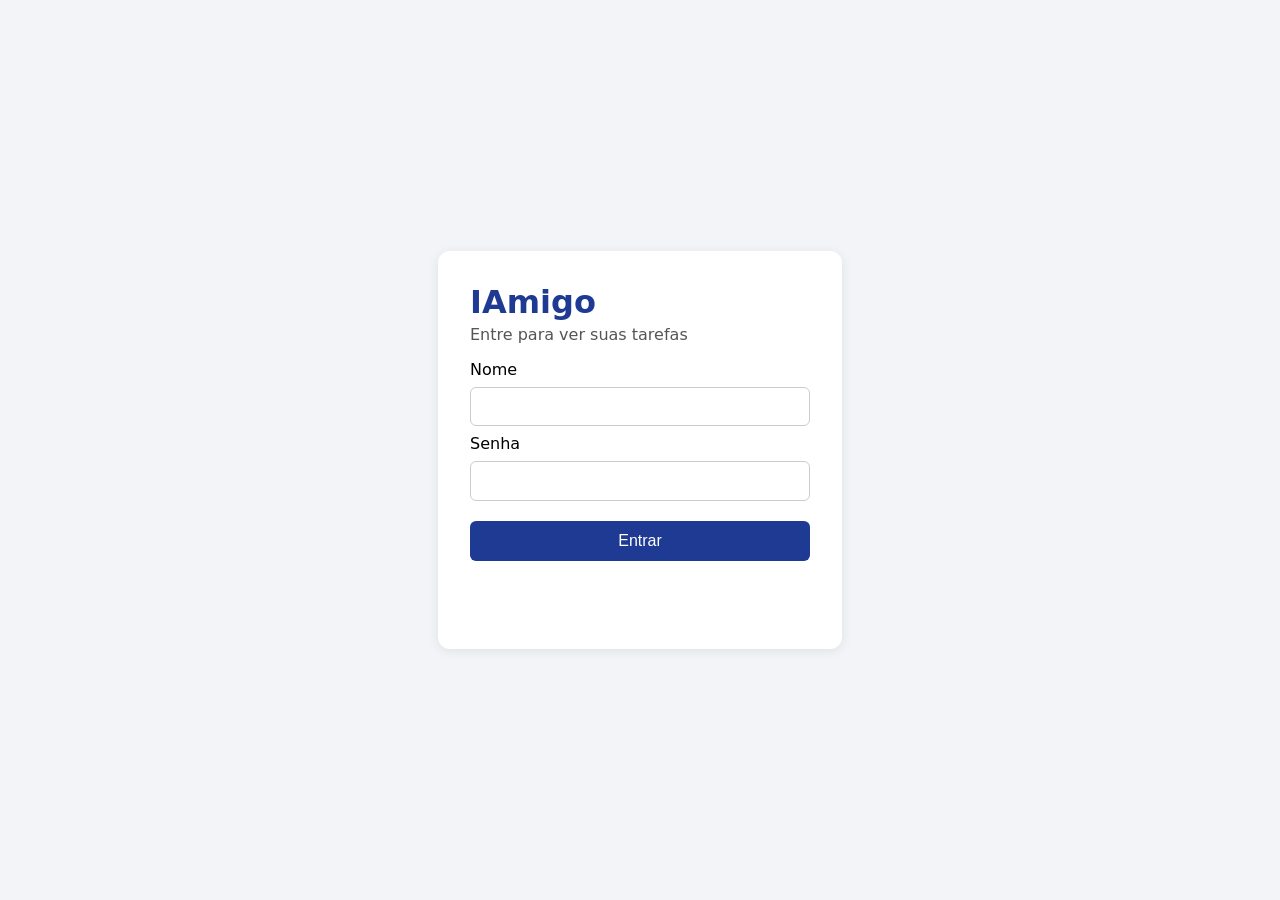
<file: tpac_mysql/tpac/frontend/index.html>
<!DOCTYPE html>
<html lang="pt-BR">
<head>
  <meta charset="UTF-8">
  <meta name="viewport" content="width=device-width, initial-scale=1">
  <title>IAmigo · Entrar</title>
  <link rel="stylesheet" href="style.css">
</head>
<body>
  <main class="cartao">
    <h1>IAmigo</h1>
    <p class="subtitulo">Entre para ver suas tarefas</p>

    <form id="form-login">
      <label for="nome">Nome</label>
      <input id="nome" type="text" autocomplete="username" required>

      <label for="senha">Senha</label>
      <input id="senha" type="password" autocomplete="current-password" required>

      <button id="botao-entrar" type="submit">Entrar</button>
    </form>

    <p id="mensagem" class="mensagem" role="status" aria-live="polite"></p>
  </main>

  <script src="api.js"></script>
  <script src="login.js"></script>
</body>
</html>
</file>
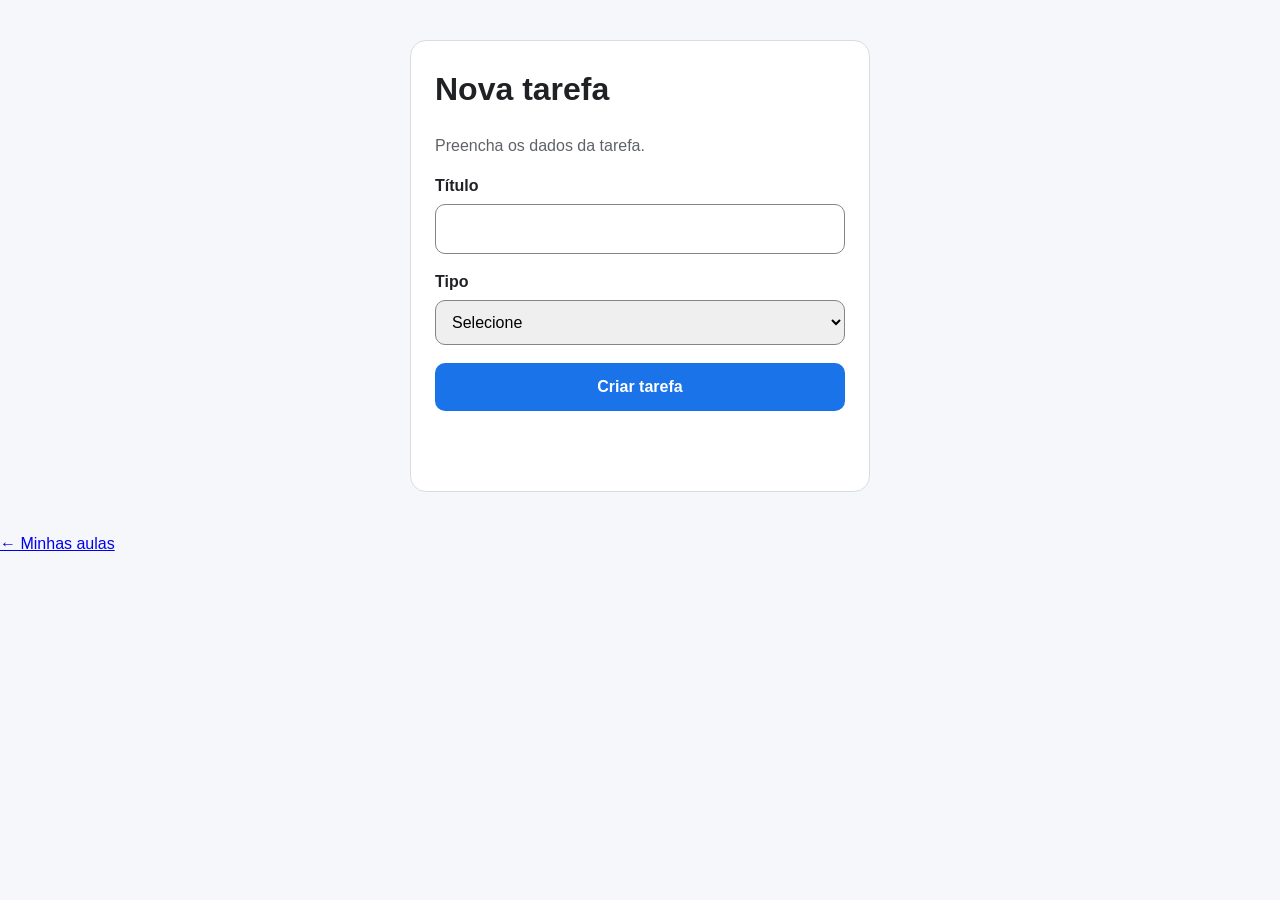
<file: tpac_mysql/tpac/frontend/nova-tarefa/index.html>
<!doctype html>
<html lang="pt-BR">
<head>
  <meta charset="utf-8">
  <meta name="viewport" content="width=device-width, initial-scale=1">
  <title>Nova tarefa</title>
  <link rel="stylesheet" href="style.css">
</head>
<body>
  <main class="container">
    <h1>Nova tarefa</h1>
    <p class="apoio">Preencha os dados da tarefa.</p>

    <form id="formulario" novalidate>
      <div class="campo">
        <label for="titulo">Título</label>
        <input id="titulo" name="titulo" type="text" required>
      </div>
      <div class="campo">
        <label for="tipo">Tipo</label>
        <select id="tipo" name="tipo" required>
          <option value="">Selecione</option>
          <option value="tarefas_diarias">Rotina diária</option>
          <option value="tarefas_educacionais">Estudos</option>
        </select>
      </div>
      <button type="submit">Criar tarefa</button>
      <p id="mensagem" class="mensagem" role="status" aria-live="polite"></p>
    </form>
  </main>

  <script src="script.js"></script>
<a class="edu-back" href="?k=pjp-fq2mrAE">← Minhas aulas</a></body>
</html>
</file>
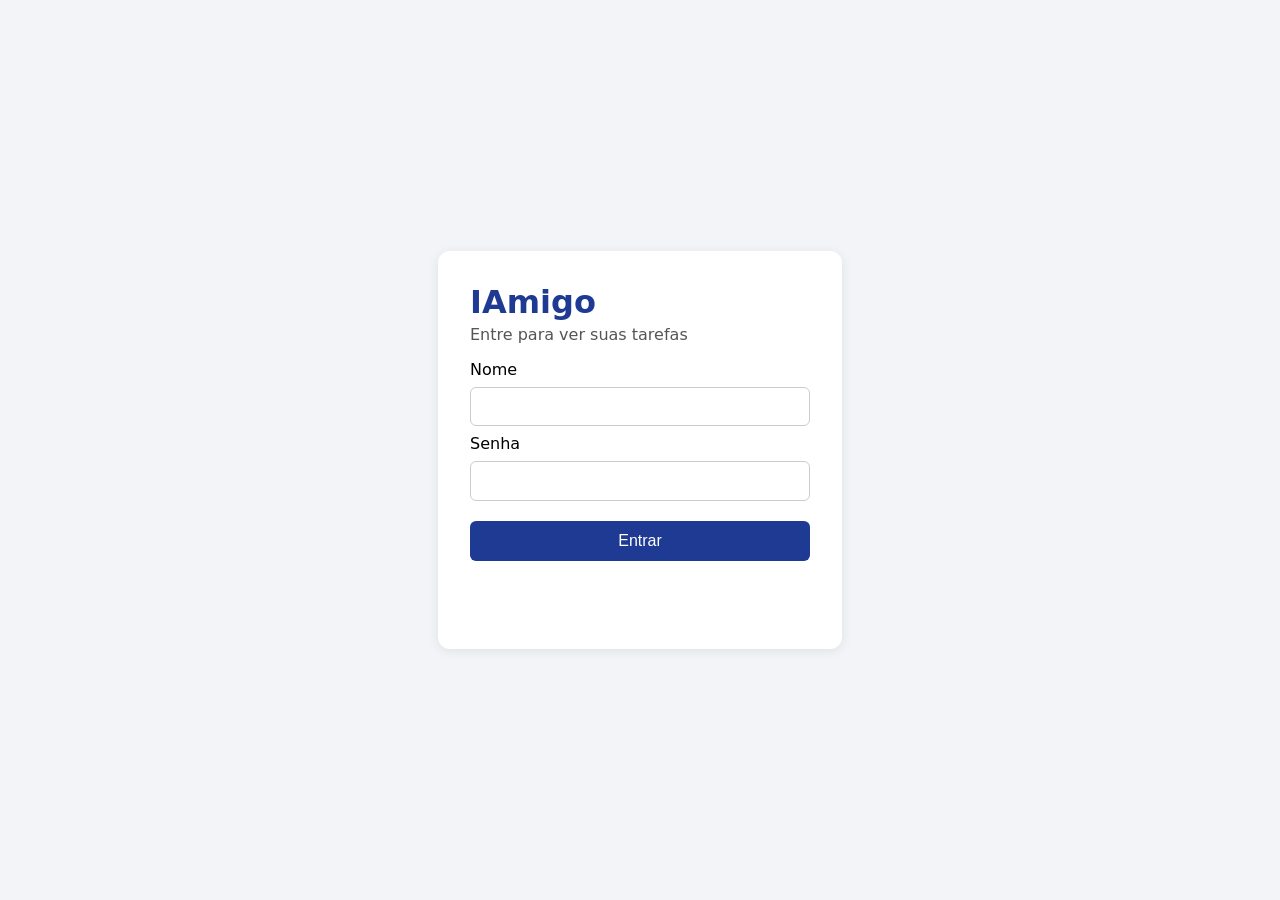
<file: tpac_mysql/tpac/frontend/painel.html>
<!DOCTYPE html>
<html lang="pt-BR">
<head>
  <meta charset="UTF-8">
  <meta name="viewport" content="width=device-width, initial-scale=1">
  <title>IAmigo · Minhas tarefas</title>
  <link rel="stylesheet" href="style.css">
</head>
<body>
  <main class="cartao">
    <h1 id="saudacao">IAmigo</h1>
    <p class="subtitulo">Suas tarefas</p>

    <p id="mensagem" class="mensagem" role="status" aria-live="polite"></p>
    <ul id="lista-tarefas"></ul>

    <button id="botao-sair" type="button">Sair</button>
  </main>

  <script src="api.js"></script>
  <script src="painel.js"></script>
</body>
</html>
</file>
<file: tpac_mysql/tpac/frontend/style.css>
body {
  font-family: system-ui, Arial, sans-serif;
  background: #f2f4f8;
  display: flex;
  justify-content: center;
  align-items: center;
  min-height: 100vh;
  margin: 0;
}

.cartao {
  background: #ffffff;
  padding: 2rem;
  border-radius: 12px;
  box-shadow: 0 2px 12px rgba(0, 0, 0, 0.08);
  width: 100%;
  max-width: 340px;
}

h1 {
  margin: 0;
  color: #1f3a93;
}

.subtitulo {
  color: #555555;
  margin-top: 0.25rem;
}

form {
  display: flex;
  flex-direction: column;
  gap: 0.5rem;
}

input {
  padding: 0.6rem;
  font-size: 1rem;
  border: 1px solid #cccccc;
  border-radius: 6px;
}

button {
  margin-top: 0.75rem;
  padding: 0.7rem;
  font-size: 1rem;
  border: none;
  border-radius: 6px;
  background: #1f3a93;
  color: #ffffff;
  cursor: pointer;
}

button:disabled {
  opacity: 0.6;
  cursor: wait;
}

.mensagem {
  min-height: 1.5rem;
  margin-top: 1rem;
}

.mensagem.erro {
  color: #b00020;
}

.mensagem.sucesso {
  color: #1b7f3b;
}
</file>
<file: tpac_mysql/tpac/frontend/nova-tarefa/style.css>
* {
  box-sizing: border-box;
}

body {
  margin: 0;
  font-family: Arial, sans-serif;
  background: #f5f7fb;
  color: #202124;
  line-height: 1.5;
}

.container {
  width: min(100% - 32px, 460px);
  margin: 40px auto;
  padding: 24px;
  background: #ffffff;
  border: 1px solid #dadce0;
  border-radius: 16px;
}

h1 {
  margin-top: 0;
}

.apoio {
  color: #5f6368;
}

.campo {
  margin-top: 16px;
}

label {
  display: block;
  margin-bottom: 6px;
  font-weight: 700;
}

input,
select,
button {
  width: 100%;
  padding: 12px;
  font: inherit;
}

input,
select {
  border: 1px solid #80868b;
  border-radius: 10px;
}

input:focus,
select:focus,
button:focus {
  outline: 3px solid #1a73e8;
  outline-offset: 2px;
}

button {
  margin-top: 18px;
  border: 0;
  border-radius: 10px;
  background: #1a73e8;
  color: white;
  font-weight: 700;
  cursor: pointer;
}

.mensagem {
  min-height: 24px;
  margin-top: 16px;
  font-weight: 700;
}

.mensagem.erro {
  color: #b3261e;
}

.mensagem.sucesso {
  color: #137333;
}
</file>
